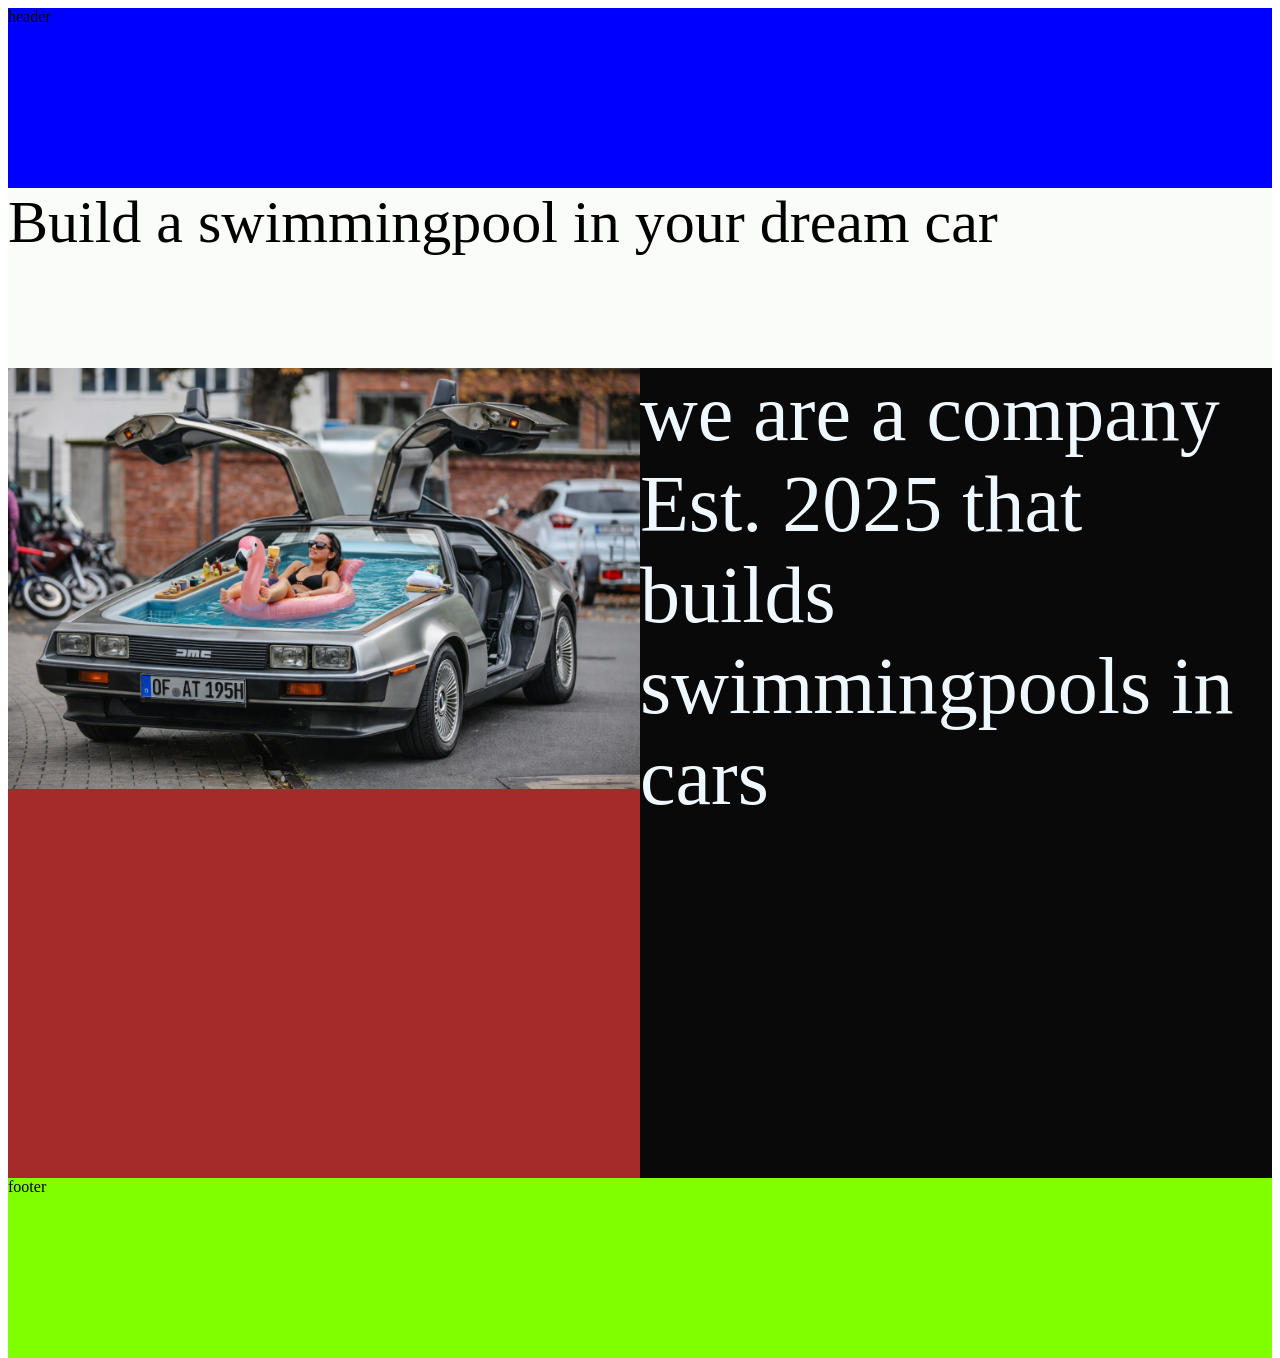
<file: SEO/index.html>
<!DOCTYPE html>
<html lang="en">
<head>
    <meta charset="UTF-8">
    <meta name="viewport" content="width=device-width, initial-scale=1.0">
    <title>Document</title>
    <link rel="stylesheet" href="style.css">
</head>
<body>
    
<div id="container">
    <header>header</header>
    <main>

        <img src="IMG/bil.jpg" alt="bil" class="responsive">
    </main>
    <aside>

we are a company Est. 2025 that builds swimmingpools in cars


    </aside>
    <footer>footer</footer>
<nav> 
    
Build a swimmingpool in your dream car
      
    
</nav>



</div>  
</body>
</html>
</file>
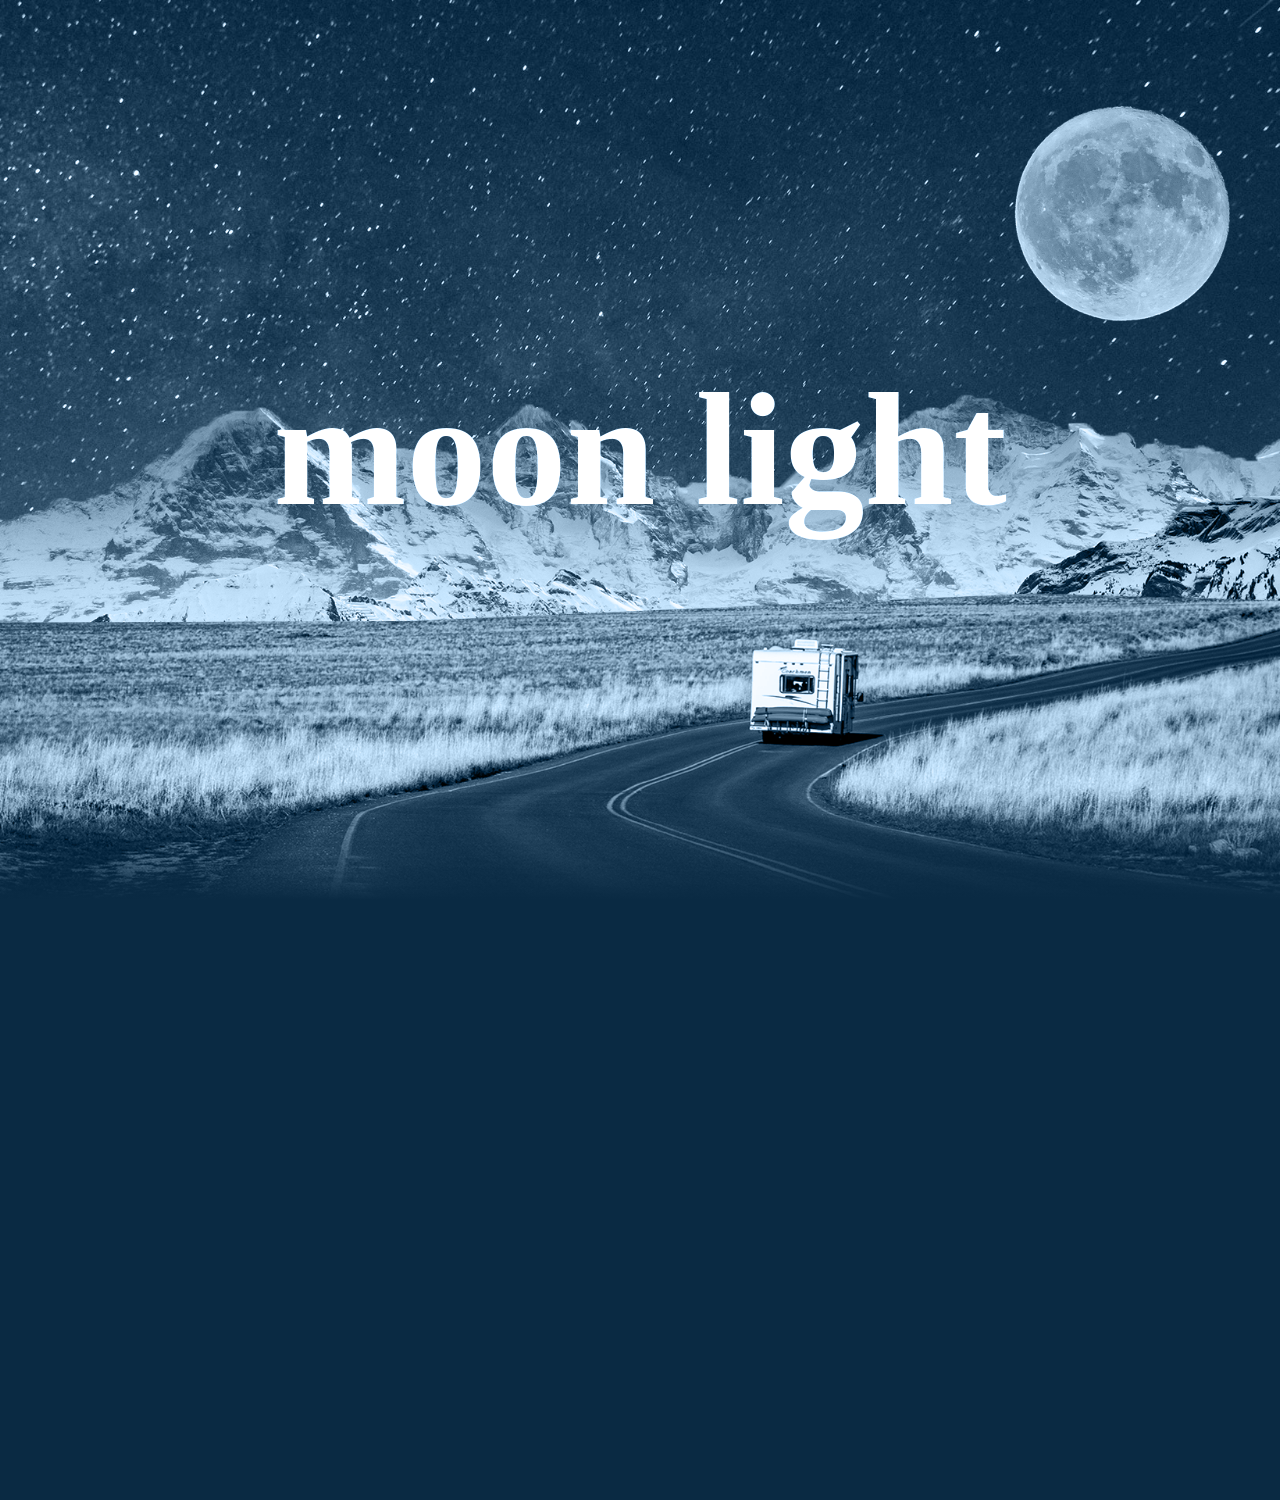
<file: SEO/IMG/javascript/paralax/index.html>
<!DOCTYPE html>
<html lang="en">
<head>
    <meta charset="UTF-8">
    <meta name="viewport" content="width=device-width, initial-scale=1.0">
    <title>Document</title>
    <link rel="stylesheet" type="text/css" href="style.css">
</head>
<body>
    <section>
        <img src="bg.jpg" id="bg">
         <img src="moon.png" id="moon">
          <img src="mountain.png" id="mountain">
           <img src="road.png" id="road">
        <h2 id="text">moon light</h2>
    </section>
    <script>
       
       Let bg = document.getElementById("bg");
        Let moon = document.getElementById("moon");
        Let mountain = document.getElementById("mountain");
        Let road = document.getElementById("road");
        Let text = document.getElementById("text");

        window.addEventListener('scroll', function(){
            
        }
    </script>
</body>
</html>
</file>
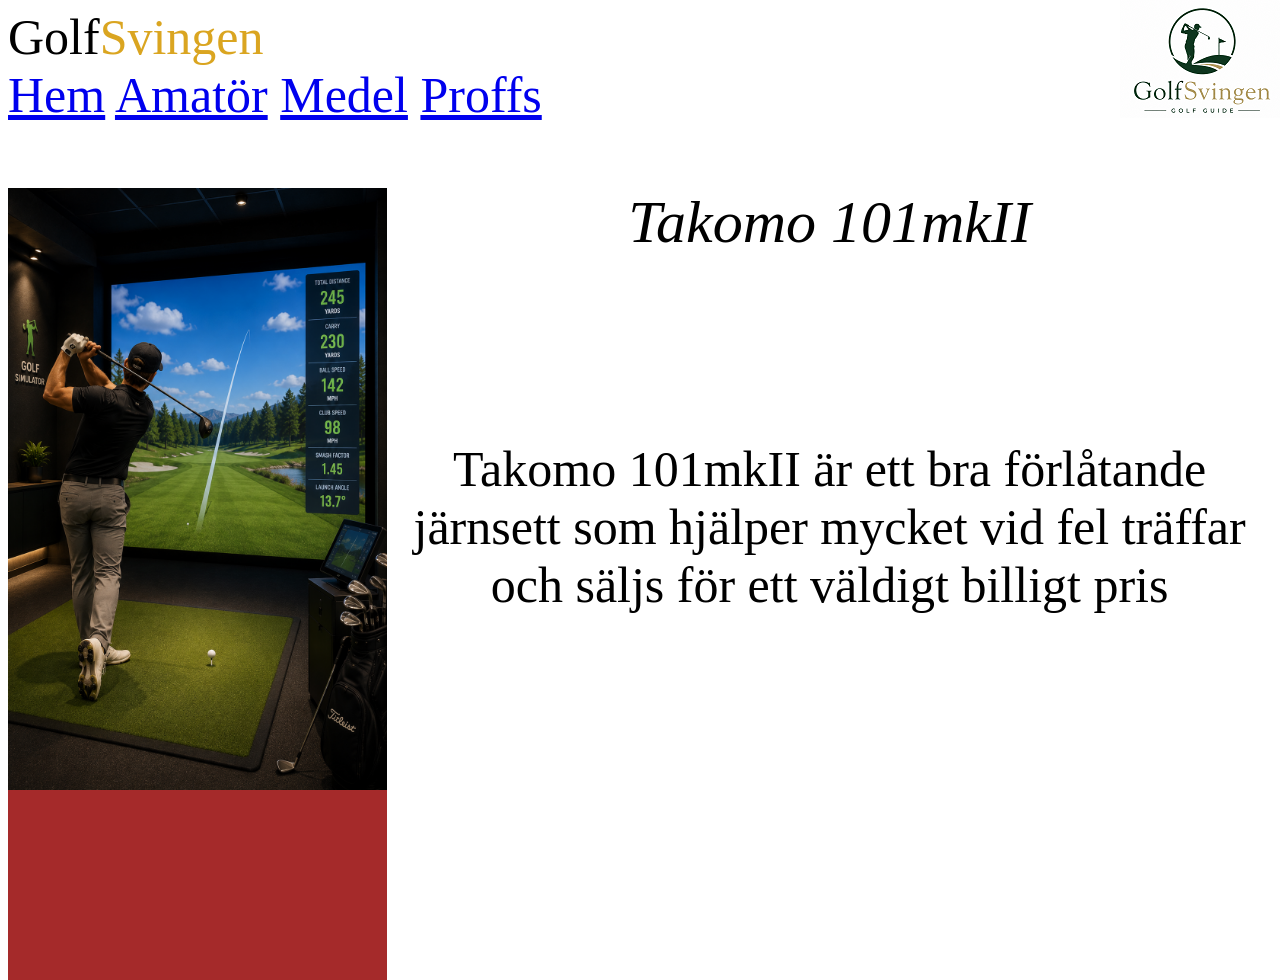
<file: SEO/Ööööö/amator.html>
<!DOCTYPE html>
<html lang="en">
<head>
    <meta charset="UTF-8">
    <meta name="viewport" content="width=device-width, initial-scale=1.0">
    <title>Document</title>
    <link rel="stylesheet" href="style.css">
</head>
<body>
    
<div id="container">
    <header>

        <span class="black">Golf</span><span class="gold">Svingen</span>
        
        <img src="img/logo.png" alt="logo" id="logo">
        <nav >
<a href="slut.html">Hem</a>
<a href="amator.html">Amatör</a>
<a href="medel.html">Medel</a>
<a href="shop.html">Proffs</a>

        </nav>
        
    </header>
    <main>
 <img src="img/simgolf2.png" alt="golf" class="responsive">
        
    </main>
    <aside id="aamator">

        Takomo 101mkII är ett bra förlåtande järnsett som hjälper mycket vid fel träffar
        och säljs för ett väldigt billigt pris


    </aside>
   
<div id="guide"> 
    
Takomo 101mkII
      
    
</div>



</div>  
</body>
</html>
</file>
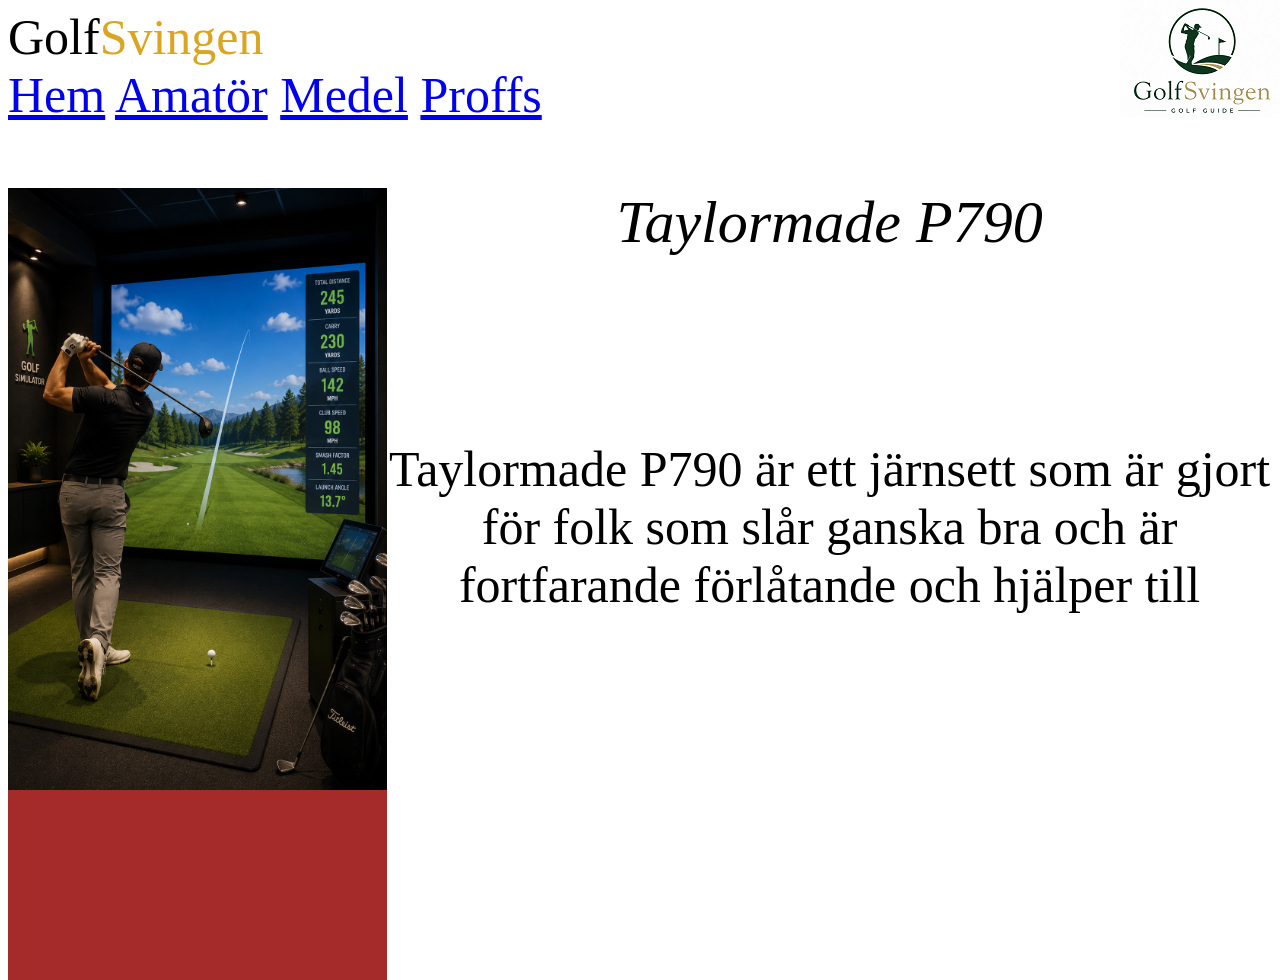
<file: SEO/Ööööö/medel.html>
<!DOCTYPE html>
<html lang="en">
<head>
    <meta charset="UTF-8">
    <meta name="viewport" content="width=device-width, initial-scale=1.0">
    <title>Document</title>
    <link rel="stylesheet" href="style.css">
</head>
<body>
    
<div id="container">
    <header>

        <span class="black">Golf</span><span class="gold">Svingen</span>
        
        <img src="img/logo.png" alt="logo" id="logo">
        <nav >
<a href="slut.html">Hem</a>
<a href="amator.html">Amatör</a>
<a href="medel.html">Medel</a>
<a href="proffs.html">Proffs</a>

        </nav>
        
    </header>
    <main>

         <img src="img/simgolf2.png" alt="golf" class="responsive">
    </main>
    <aside id="amedel">

        
Taylormade P790 är ett järnsett som är gjort för folk som slår ganska bra och är fortfarande förlåtande
och hjälper till

    </aside>
   
<div id="guide"> 
    
Taylormade P790
      
    
</div>



</div>  
</body>
</html>
</file>
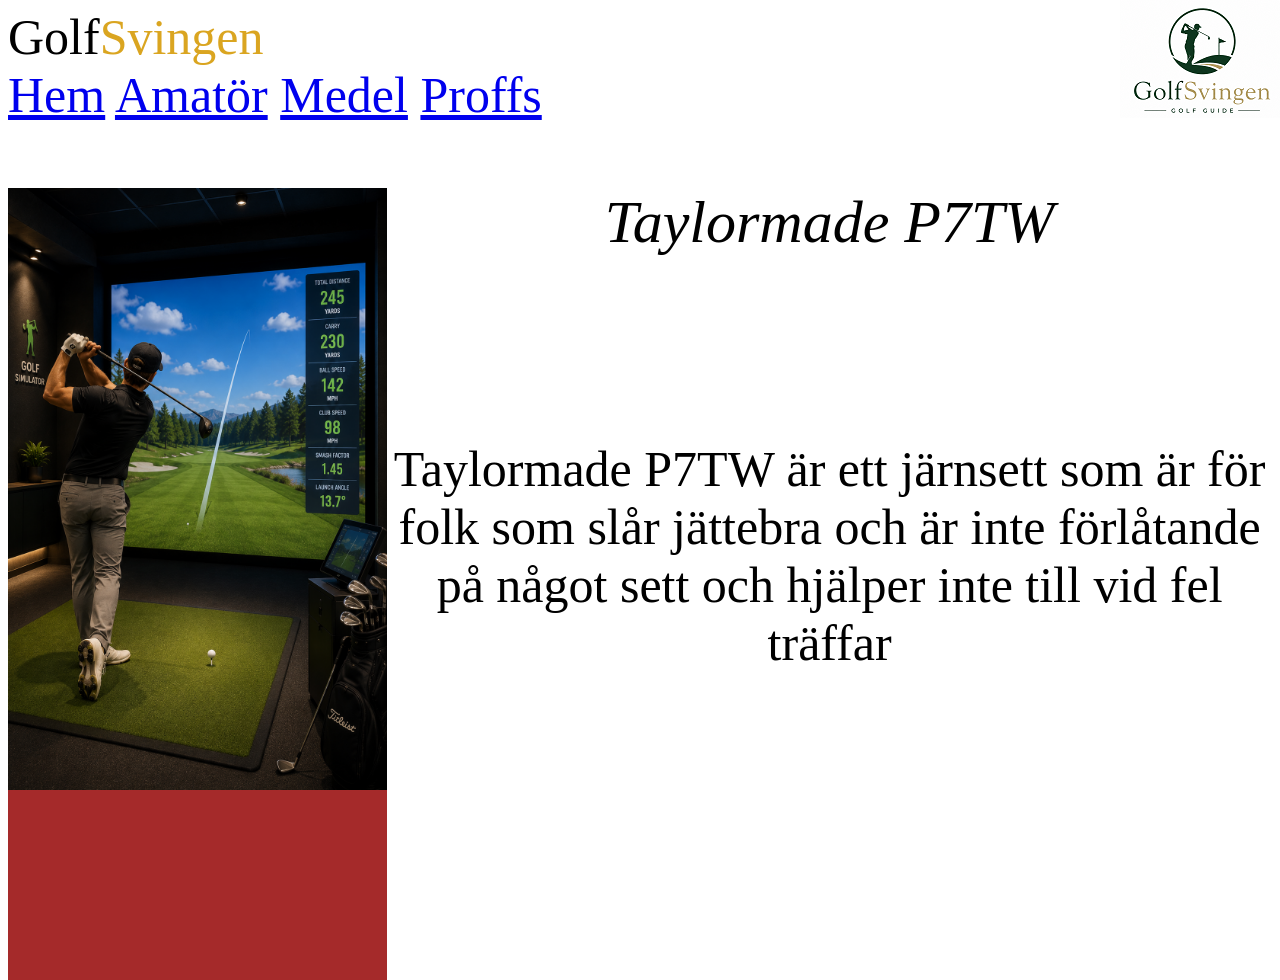
<file: SEO/Ööööö/proffs.html>
<!DOCTYPE html>
<html lang="en">
<head>
    <meta charset="UTF-8">
    <meta name="viewport" content="width=device-width, initial-scale=1.0">
    <title>Document</title>
    <link rel="stylesheet" href="style.css">
</head>
<body>
    
<div id="container">
    <header>

        <span class="black">Golf</span><span class="gold">Svingen</span>
        
        <img src="img/logo.png" alt="logo" id="logo">
        <nav >
<a href="slut.html">Hem</a>
<a href="amator.html">Amatör</a>
<a href="medel.html">Medel</a>
<a href="proffs.html">Proffs</a>

        </nav>
        
    </header>
    <main>

         <img src="img/simgolf2.png" alt="golf" class="responsive">
    </main>
    <aside id="aproffs">

        Taylormade P7TW är ett järnsett som är för folk som slår jättebra och är inte förlåtande på något
        sett och hjälper inte till vid fel träffar


    </aside>
    
<div id="guide"> 
    
Taylormade P7TW
      
    
</div>



</div>  
</body>
</html>
</file>
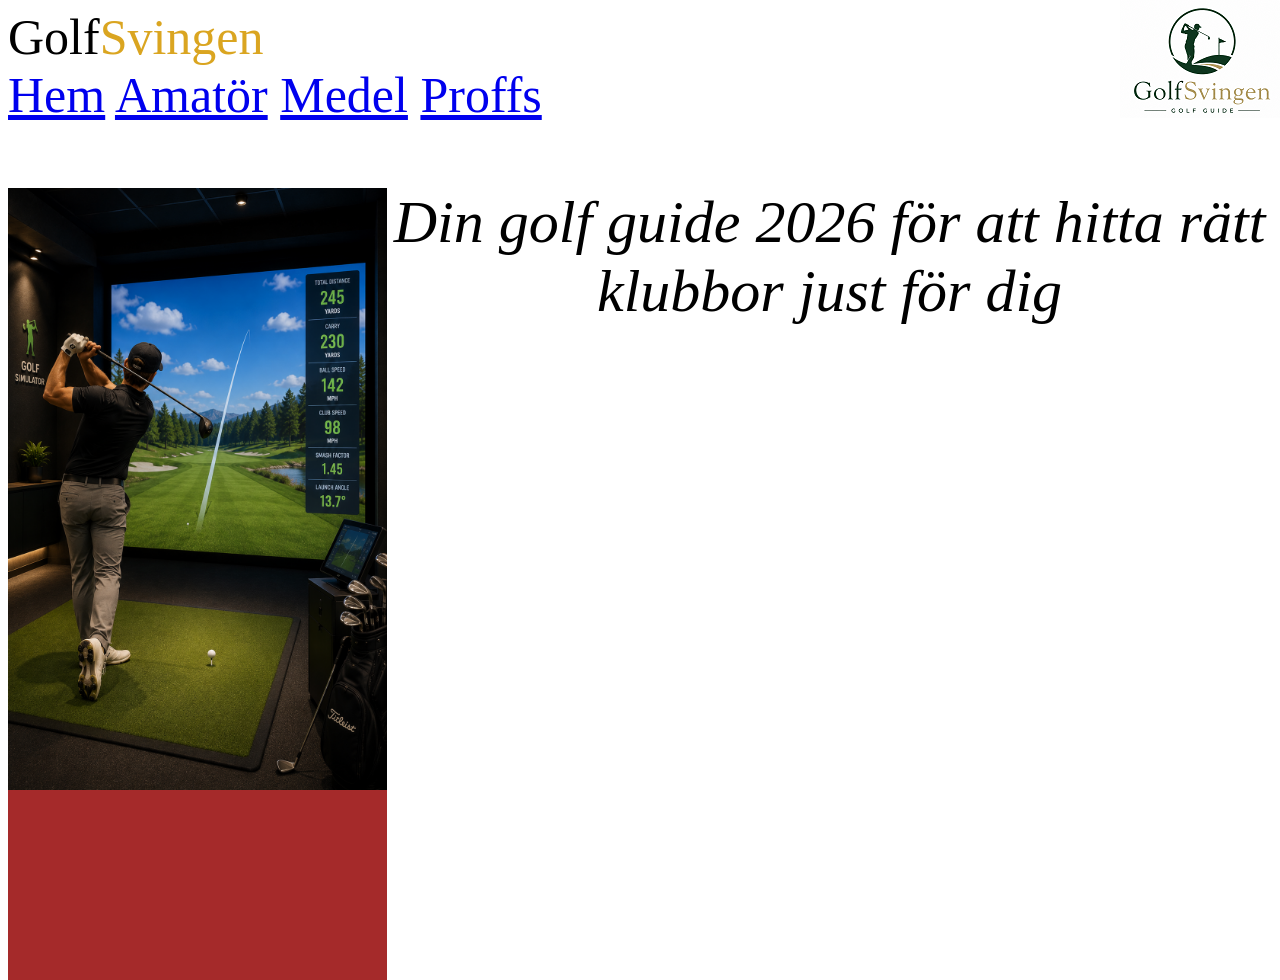
<file: SEO/Ööööö/slut.html>
<!DOCTYPE html>
<html lang="en">
<head>
    <meta charset="UTF-8">
    <meta name="viewport" content="width=device-width, initial-scale=1.0">
    <title>Document</title>
    <link rel="stylesheet" href="style.css">
</head>
<body>
    
<div id="container">
    <header>

        <span class="black">Golf</span><span class="gold">Svingen</span>
        
        <img src="img/logo.png" alt="logo" id="logo">
        <nav >
<a href="slut.html">Hem</a>
<a href="amator.html">Amatör</a>
<a href="medel.html">Medel</a>
<a href="proffs.html">Proffs</a>

        </nav>
        
    </header>
    <main>

         <img src="img/simgolf2.png" alt="golf" class="responsive">
    </main>
    <aside>

        


    </aside>
   
<div id="guide"> 
    
Din golf guide 2026 för att hitta rätt klubbor just för dig
      
    
</div>



</div>  
</body>
</html>
</file>
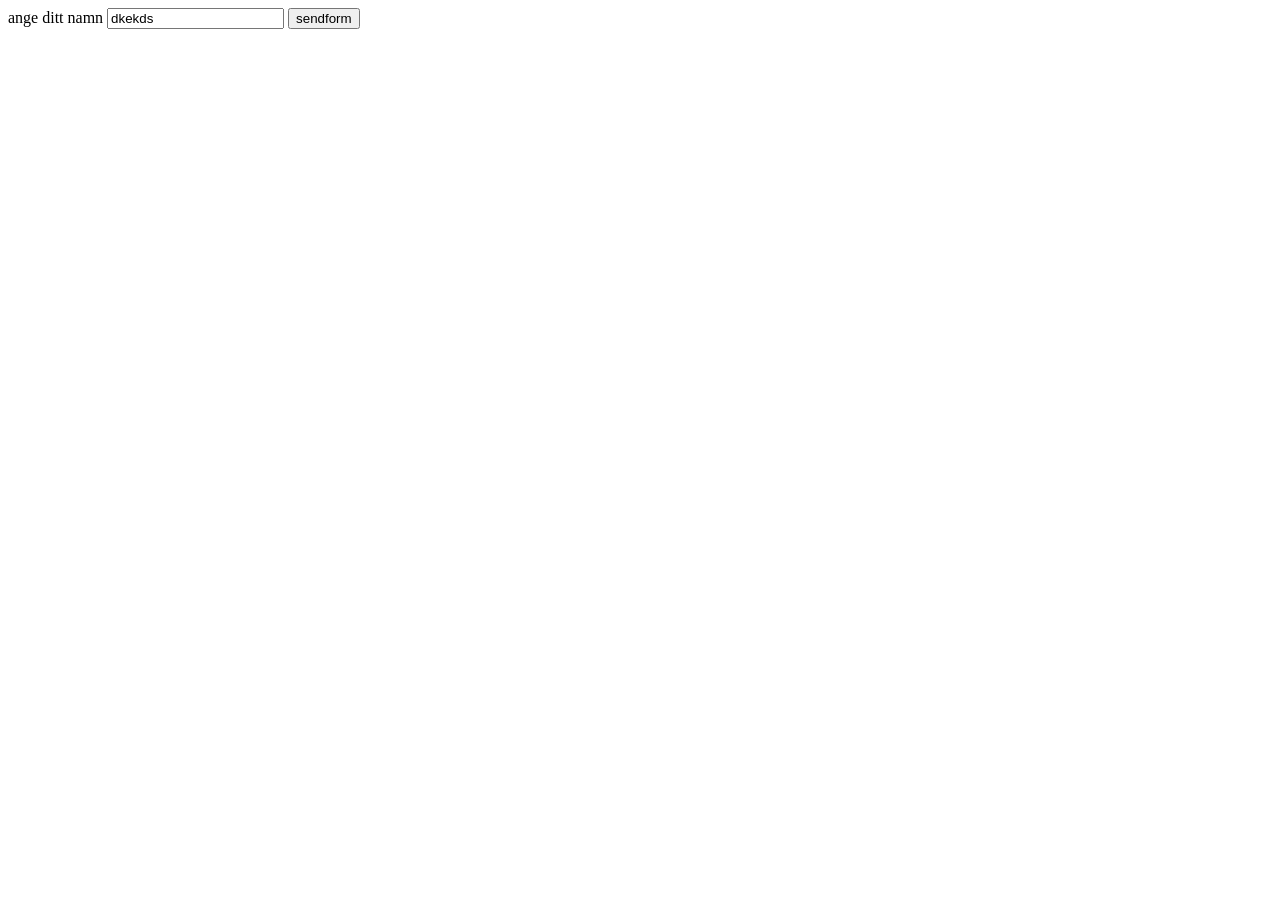
<file: SEO/IMG/javascript/formular.html>
<!DOCTYPE html>
<html lang="en">
<head>
    <meta charset="UTF-8">
    <meta name="viewport" content="width=, initial-scale=1.0">
    <title>Document</title>
</head>
<body>
    

    <form id="ff">
        <label for="namnruta"> ange ditt namn </label>
        <input id="namnruta" type="text" value="dkekds">
        <button type="submit">sendform</button>



    </form>


    <div id="textruta">

    </div>
    <script>
        let form =document.getElementById("ff");
        form.addEventListener("submit",function(e){
           
           e.preventDefault();
            let namn =document.getElementById("namnruta").value;

            document.getElementById("textruta").innerHTML=namn;

        });

    </script>






</body>
</html>
</file>
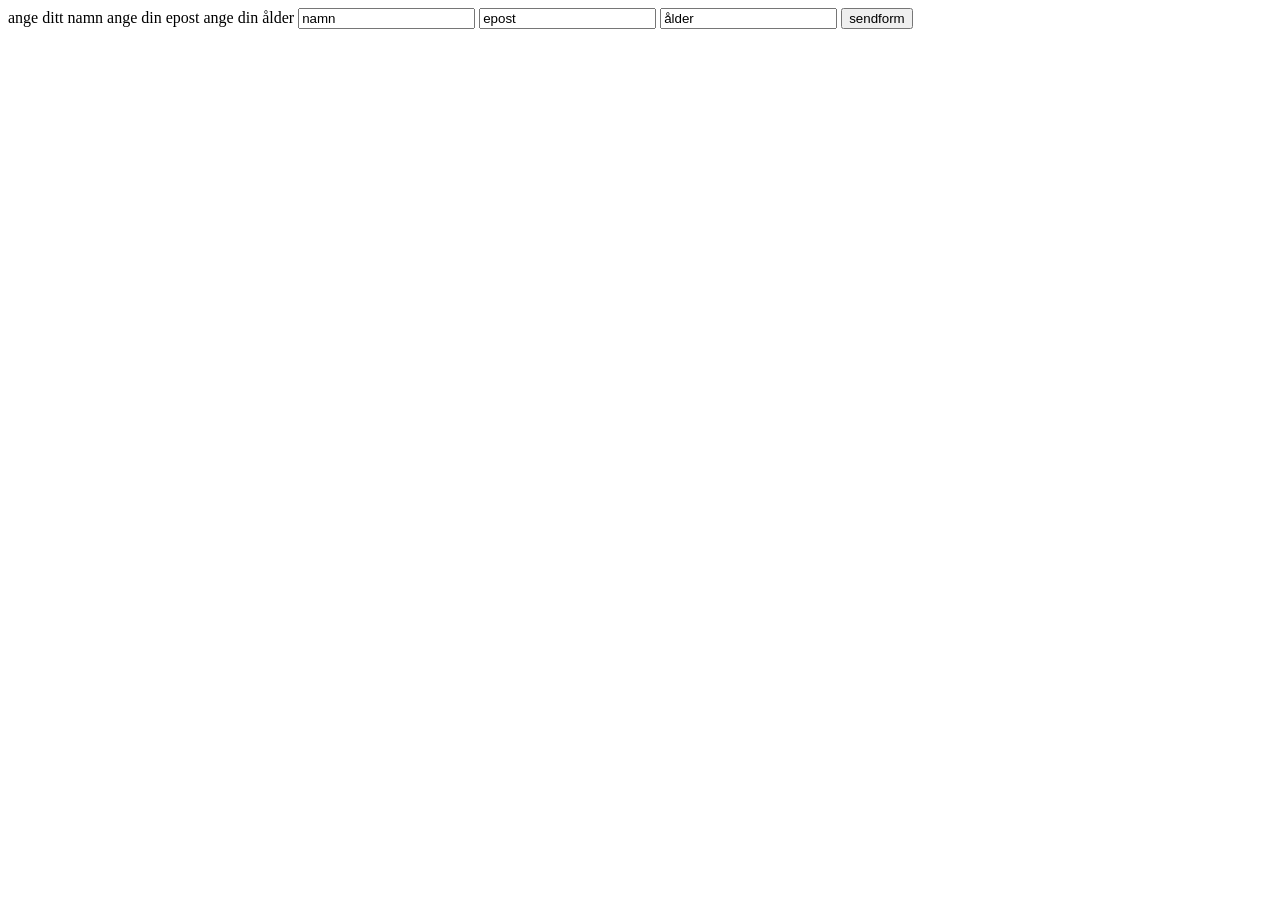
<file: SEO/IMG/javascript/js6.html>
<!DOCTYPE html>
<html lang="en">
<head>
    <meta charset="UTF-8">
    <meta name="viewport" content="width=, initial-scale=1.0">
    <title>Document</title>
</head>
<body>
    

    <form id="ff">
        <label for="namnruta"> ange ditt namn </label>
         <label for="epostruta"> ange din epost </label>
         <label for="ålderruta"> ange din ålder </label>
        <input id="namnruta" type="text" value="namn">
        <input id="epostruta" type="text" value="epost">
        <input id="ålderruta" type="text" value="ålder">
        <button type="submit">sendform</button>



    </form>


    <div id="textruta">

    </div>

    <div id="epostruta">

     </div>

     <div id="ålderruta">

     </div>
    <script>
        let form =document.getElementById("ff");
        form.addEventListener("submit",function(e){
           
           e.preventDefault();
            let namn =document.getElementById("namnruta").value;
             let epost =document.getElementById("epostruta").value;
              let ålder =document.getElementById("ålderruta").value;

            document.getElementById("textruta").innerHTML=namn;
             document.getElementById("epostruta").innerHTML=epost;
              document.getElementById("ålderruta").innerHTML=ålder;

        });

    </script>






</body>
</html>
</file>
<file: SEO/style.css>
body{
    height: 100vh;
}

header{
    grid-area: h;
    background-color: blue;
}

main{
    grid-area: m;
    background-color: brown;
}

aside{
    grid-area: a;
    background-color: rgb(9, 9, 9);
    font-size: 80px;
    color: aliceblue;
}
footer{
    grid-area: f;
    background-color: chartreuse;
}
nav{

    grid-area: n;
    background-color: rgb(250, 252, 249);
    font-size: 60px;
    
}



.responsive{
    width: 100%;
    height: auto;
}

  

#container{
    display: grid;
    height: 100%;
    grid-template-columns: 50% 50%;
    grid-template-rows: 20% 20% 90% 20%;

    grid-template-areas: 
    
    "h h"
    "n n"
    "m a"
    "f f";
}

@media screen and (max-width:800px){

    #container{
     
     grid-template-rows: 100% 100% 100% 100%;
        grid-template-areas: 
    
    "h h"
    "m m"
    "a a"
    "f f";   
    }

}
</file>
<file: SEO/IMG/javascript/paralax/style.css>
*
{
    margin: 0;
    padding: 0;
}

body
{
    background: #0a2a43;
    min-height: 1500px;
}
section
{
    position: relative;
    width: 100%;
    height: 100vh;
    overflow: hidden;
    display: flex;
    justify-content: center;
    align-items: center;
}
section::before
{
    content:'';
    position: absolute;
    bottom: 0;
    width: 100%;
    height: 100px;
    background: linear-gradient(to top, #0a2a43, transparent );
    z-index: 10000;
}
section::after
{
    content:'';
    position: absolute;
    top: 0;
    left: 0;
    width: 100%;
    height: 100%;
    background: #0a2a43;
    z-index: 10000;
    mix-blend-mode: color;
}
section img
{
    position: absolute;
    top: 0;
    left: 0;
    width: 100%;
    height: 100%;
    object-fit: cover;
    pointer-events: none;
}
#text
{
    position: relative;
    color: #fff;
    font-size: 10em;
    z-index: 1;
}
</file>
<file: SEO/Ööööö/style.css>
body{
    height: 100vh;
}

header{
    grid-area: h;
    background-color:white;
    
    font-size: 50px;
    

    
    
}

main{
    grid-area: m;
    background-color: brown;
}

aside{
    grid-area: a;
    background-color:white
   
}

#guide{

    grid-area: n;
    background-color:white;
    font-size: 60px;
    font-style: italic;
    text-align: center;
    
    
}
#aamator{
    font-size: 50px;
    text-align: center;
}
#aproffs{
    font-size: 50px;
    text-align: center;
}
#amedel{
    font-size: 50px;
    text-align: center;
}

#logo{
position: absolute;
top: 0;
right: 0;

}

.black{

    color: black;
}

.gold{
    color: goldenrod;
}


.responsive{
    width: 100%;
    height: auto;
}

  

#container{
    display: grid;
    height: 100%;
    grid-template-columns: 30% 70%;
    grid-template-rows: 20% 28% 60% 20%;

    grid-template-areas: 
    
    "h h"
    "m n"
    "m a"
    ;
}

@media screen and (max-width:800px){

    #container{
     
     grid-template-rows: 30% 100% 25% 100%;
        grid-template-areas: 
    
    "h h"
    "m m"
    "n n"
    "a a"
    ;   
    }

    header{
    
    font-size: 20px;
    

    
    
}



}
</file>
